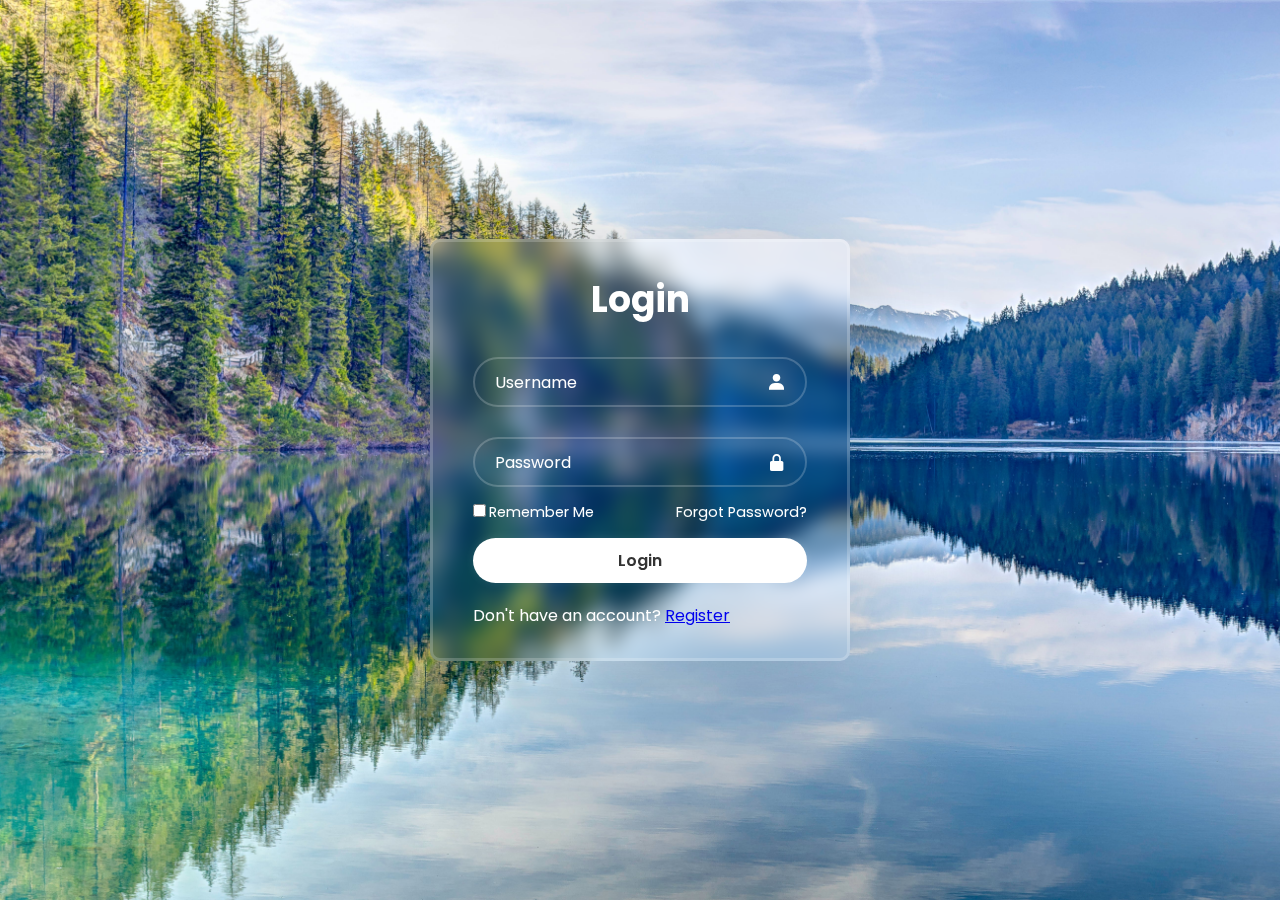
<file: Front/templates/index.html>
<!DOCTYPE html>
<html lang="en">
<head>
    <meta charset="UTF-8">
    <meta name="viewport" content="width=device-width, initial-scale=1.0">
    <title>Document</title>
    <link href='https://unpkg.com/boxicons@2.1.4/css/boxicons.min.css' rel='stylesheet'>
    <link rel="stylesheet" href="style.css">
</head>
<body>

    <div class="wrapper">
        <form action="">
            <h1>Login</h1>
            <div class="input-box">
                <input type="text" placeholder="Username"
                required>
                <i class='bx bxs-user'></i>
            </div>
            <div class="input-box">
                <input type="password" placeholder="Password"
                required>
                <i class='bx bxs-lock-alt' ></i>
            </div>
            <div class="remember-forgot">
                <label><input type="checkbox">Remember Me</label>
                <a href="#">Forgot Password?</a>
            </div>
            <button type="submit" class="btn">Login</button>

            <div class="register-link"></div>
            <p>Don't have an account? <a href="#">Register</a></p>
        </form>
    </div>
    
</body>
</html>
</file>
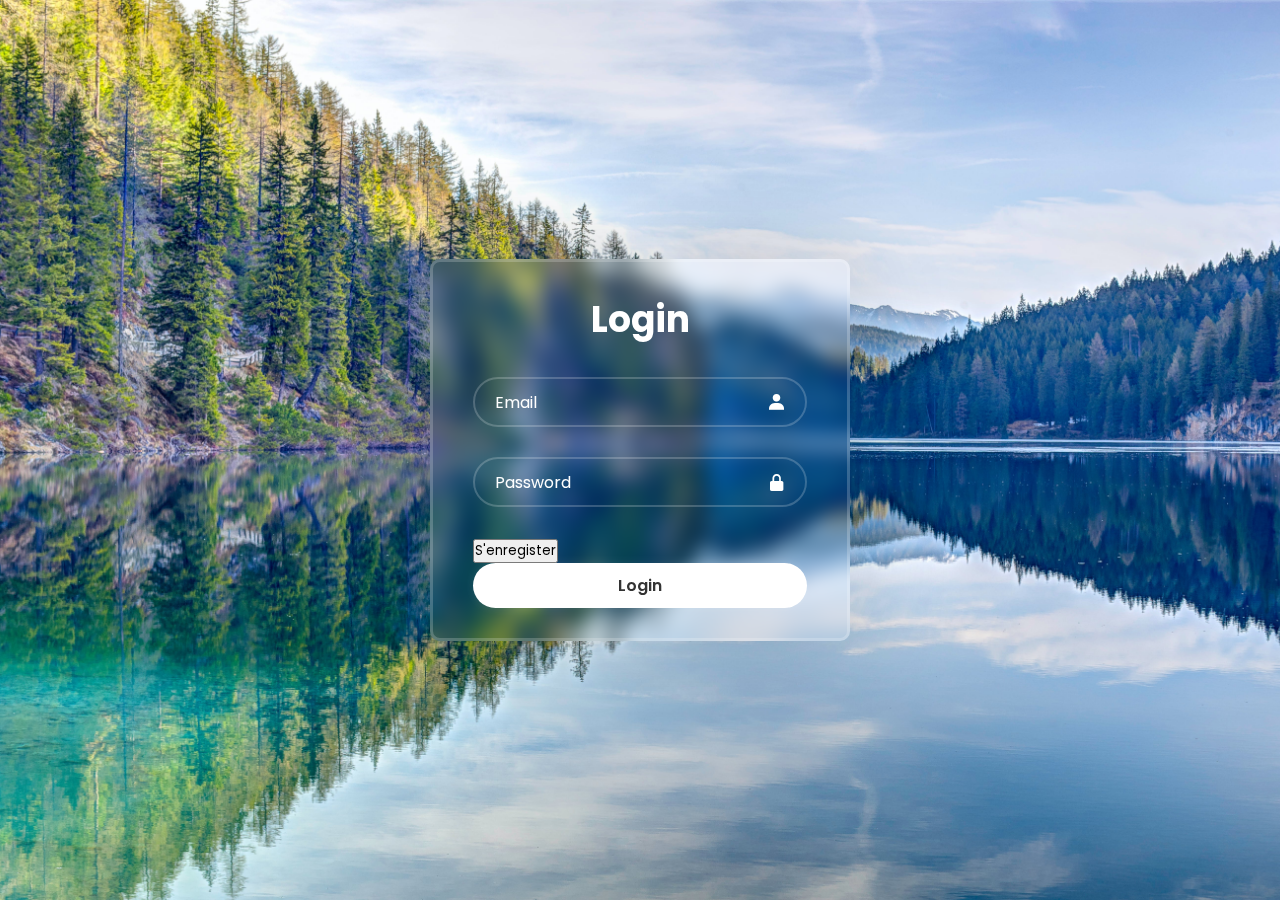
<file: Front/template/Login.html>
<!DOCTYPE html>
<html lang="en">
<head>
    <meta charset="UTF-8">
    <meta name="viewport" content="width=device-width, initial-scale=1.0">
    <title>Document</title>
    <link href='https://unpkg.com/boxicons@2.1.4/css/boxicons.min.css' rel='stylesheet'>
    <link rel="stylesheet" href="../static/Login.css">
</head>
<body>

    <div class="wrapper">
        <form action="/login" method="POST">
            <h1>Login</h1>
            <div class="input-box">
                <input type="text" placeholder="Email" name="email" required>
                <i class='bx bxs-user'></i>
            </div>
            <div class="input-box">
                <input type="password" placeholder="Password" name="password" required>
                <i class='bx bxs-lock-alt'></i>
            </div>
            <a href="/Register"><button type="button">S'enregister</button></a>
            <button type="submit" class="btn">Login</button>
        </form>        
    </div>
    
</body>
</html>
</file>
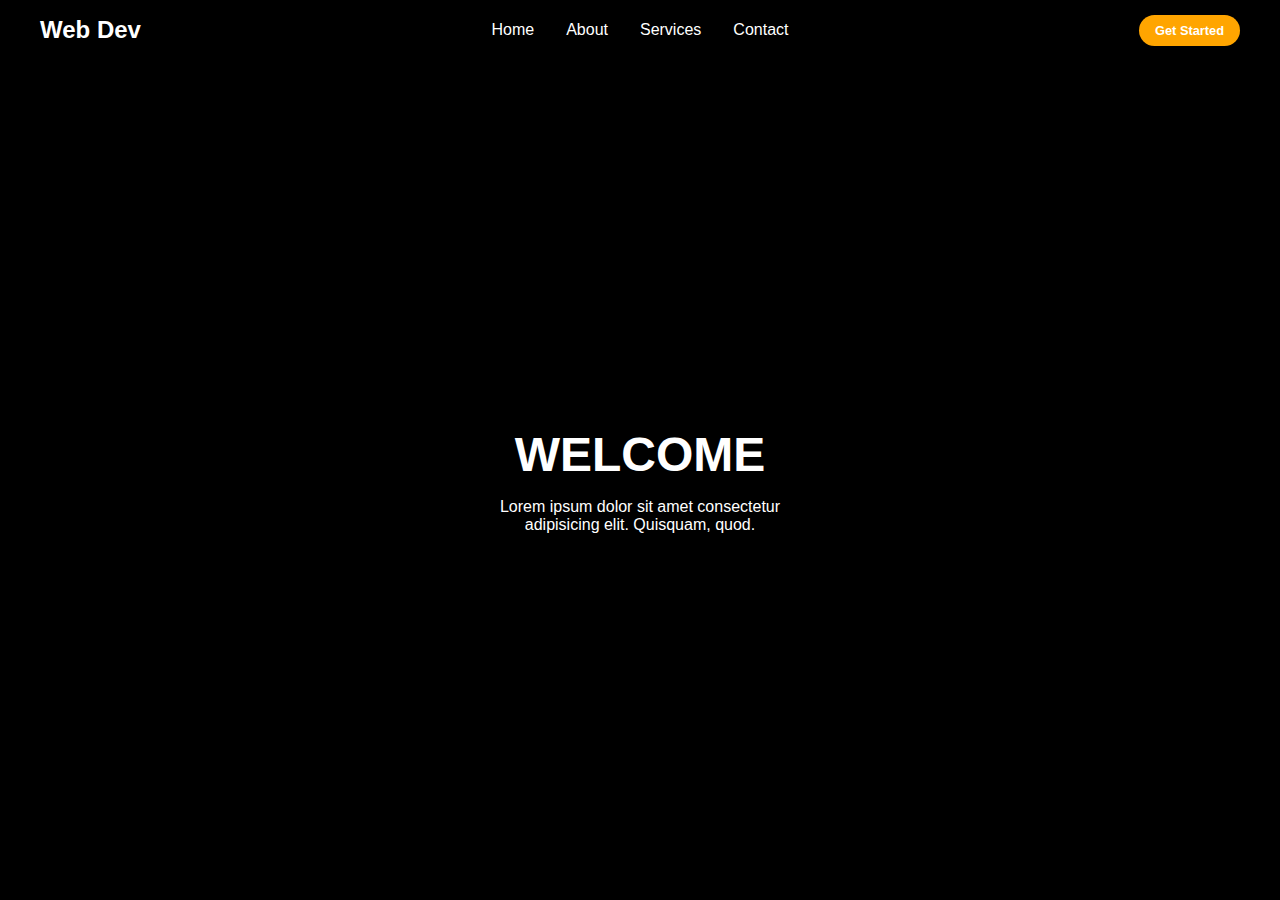
<file: Front/template/test.html>
<!DOCTYPE html>
<html lang="en">
<head>
    <meta charset="UTF-8">
    <meta name="viewport" content="width=device-width, initial-scale=1.0">
    <link rel="stylesheet" href="https://cdnjs.cloudflare.com/ajax/libs/font-awesome/6.5.1/css/all.min.css" integrity="sha512-DTOQO9RWCH3ppGqcWaEA1BIZOC6xxalwEsw9c2QQeAIftl+Vegovlnee1c9QX4TctnWMn13TZye+giMm8e2LwA==" crossorigin="anonymous" referrerpolicy="no-referrer" />
    <title>Document</title>
    <link rel="stylesheet" href="test.css">
</head>
<body>
    <header>
        <div class="navbar">
            <div class="logo"><a href="#">Web Dev</a></div>
            <ul class="links">
                <li><a href="hero">Home</a></li>
                <li><a href="about">About</a></li>
                <li><a href="services">Services</a></li>
                <li><a href="contact">Contact</a></li>
            </ul>
            <a href="#" class="action_btn">Get Started</a>
            <div class="toggle_btn">
                <i class="fa-solid fa-bars"></i>
            </div>
        </div>

        <div class="dropdown_menu">
            <li><a href="hero">Home</a></li>
            <li><a href="about">About</a></li>
            <li><a href="services">Services</a></li>
            <li><a href="contact">Contact</a></li>
            <li><a href="#" class="action_btn">Get Started</a></li>
        </div>
    </header>
    <main>
        <section id="hero">
            <h1>WELCOME</h1>
            <p>
                Lorem ipsum dolor sit amet consectetur <br /> adipisicing elit. Quisquam, quod.
            </p>
        </section>
    </main>
    <script>
        const toggleBtn = document.querySelector('.toggle_btn');
        const toggleBtnIcon = document.querySelector('.toggle_btn i');
        const dropDownMenu = document.querySelector('.dropdown_menu'); 

        toggleBtn.onclick = function () {
            dropDownMenu.classList.toggle('open');
            const isOpen = dropDownMenu.classList.contains('open');

            toggleBtnIcon.classList = isOpen
                ? 'fa-solid fa-xmark'
                : 'fa-solid fa-bars'
        }
    </script>
</body>
</html>
</file>
<file: Front/templates/style.css>
@import url("https://fonts.googleapis.com/css2?family=Poppins:wght@300;400;500;600;700;800;900&display=swap");

* {
    margin: 0;
    padding: 0;
    box-sizing: border-box;
    font-family: "Poppins", sans-serif;
}

body {
    display: flex;
    justify-content: center;
    align-items: center;
    min-height: 100vh;
    background: url(back.jpg) no-repeat;
    background-size: cover;
    background-position: center;
}

.wrapper {
    width: 420px;
    background: transparent;
    border: solid rgba(255, 255, 255, .2);
    backdrop-filter: blur(10px);
    box-shadow: 0 0 100px rgba(15, 15, 15, 0.2);
    color: #ffff;
    border-radius: 10px;
    padding: 30px 40px;
}

.wrapper h1 {
    font-size: 36px;
    text-align: center;
}

.wrapper .input-box {
    position: relative;
    width: 100%;
    height: 50px;
    margin: 30px 0;
}

.input-box input {
    width: 100%;
    height: 100%;
    background: transparent;
    border: none;
    outline: none;
    border: 2px solid rgba(255, 255, 255, .2);
    border-radius: 40px;
    font-size: 16px;
    color: #FFFF;
    padding: 20px 45px 20px 20px;
}

.input-box input::placeholder {
    color: #ffff;
}

.input-box i {
    position: absolute;
    right: 20px;
    top: 50%;
    transform: translateY(-50%);
    font-size: 20px;
}

.wrapper .remember-forgot {
    display: flex;
    justify-content: space-between;
    font-size: 14.5px;
    margin: -15px 0 15px;
}

.remember-forgot label input {
    accent-color: #ffff;
    margin-right: 3px;
}

.remember-forgot a {
    color: #ffff;
    text-decoration: none;
}

.remember-forgot a:hover {
    text-decoration: underline;
}

.wrapper .btn {
    width: 100%;
    height: 45px;
    background: #ffff;
    border: none;
    outline: none;
    border-radius: 40px;
    box-shadow: 0 0 10px rgba(255, 255, 255, .1);
    cursor: pointer;
    font-size: 16px;
    color: #333;
    font-weight: 600;
}

.wrapper .register-link {
    font-size: 14.5px;
    text-align: center;
    margin: 20px 0 15px;
}

.register-link p a {
    color: #FFFF;
    text-decoration: none;
    font-weight: 600;
}

.register-link p a:hover {
    text-decoration: underline;
}
</file>
<file: Front/static/Login.css>
@import url("https://fonts.googleapis.com/css2?family=Poppins:wght@300;400;500;600;700;800;900&display=swap");

* {
    margin: 0;
    padding: 0;
    box-sizing: border-box;
    font-family: "Poppins", sans-serif;
}

body {
    display: flex;
    justify-content: center;
    align-items: center;
    min-height: 100vh;
    background: url(image/back.jpg) no-repeat;
    background-size: cover;
    background-position: center;
}

.wrapper {
    width: 420px;
    background: transparent;
    border: solid rgba(255, 255, 255, .2);
    backdrop-filter: blur(10px);
    box-shadow: 0 0 100px rgba(15, 15, 15, 0.2);
    color: #ffff;
    border-radius: 10px;
    padding: 30px 40px;
}

.wrapper h1 {
    font-size: 36px;
    text-align: center;
}

.wrapper .input-box {
    position: relative;
    width: 100%;
    height: 50px;
    margin: 30px 0;
}

.input-box input {
    width: 100%;
    height: 100%;
    background: transparent;
    border: none;
    outline: none;
    border: 2px solid rgba(255, 255, 255, .2);
    border-radius: 40px;
    font-size: 16px;
    color: #FFFF;
    padding: 20px 45px 20px 20px;
}

.input-box input::placeholder {
    color: #ffff;
}

.input-box i {
    position: absolute;
    right: 20px;
    top: 50%;
    transform: translateY(-50%);
    font-size: 20px;
}

.wrapper .remember-forgot {
    display: flex;
    justify-content: space-between;
    font-size: 14.5px;
    margin: -15px 0 15px;
}

.remember-forgot label input {
    accent-color: #ffff;
    margin-right: 3px;
}

.remember-forgot a {
    color: #ffff;
    text-decoration: none;
}

.remember-forgot a:hover {
    text-decoration: underline;
}

.wrapper .btn {
    width: 100%;
    height: 45px;
    background: #ffff;
    border: none;
    outline: none;
    border-radius: 40px;
    box-shadow: 0 0 10px rgba(255, 255, 255, .1);
    cursor: pointer;
    font-size: 16px;
    color: #333;
    font-weight: 600;
}

.wrapper .register-link {
    font-size: 14.5px;
    text-align: center;
    margin: 20px 0 15px;
}

.register-link p a {
    color: #FFFF;
    text-decoration: none;
    font-weight: 600;
}

.register-link p a:hover {
    text-decoration: underline;
}
</file>
<file: Front/template/test.css>
*{
    margin: 0;
    padding: 0;
    box-sizing: border-box;
    font-family: 'Open Sans', sans-serif;
}

body{
    height: 100vh;
    background-color: black;
    background-image: url('https://images.unsplash.com/photo-1485470733090-0aae1788d5af?ixlib=rb-4.0.3&ixid=MnwxMjA3fDB8MHxwaG90by1wYWdlfHx8fGVufDB8fHx8&auto=format&fit=crop&w=1517&q=80');
    background-size: cover;
    background-position: center;
}

li{
    list-style: none;
}

a{
    text-decoration: none;
    color: white;
    font-size: 1rem;
}

a:hover{
    color: orange;
}

header {
    position: relative;
    padding: 0 2rem;
}

.navbar {
    width: 100%;
    height: 60px;
    max-width: 1200px;
    margin: 0 auto;
    display: flex;
    align-items: center;
    justify-content: space-between;
}

.navbar .logo a {
    font-size: 1.5rem;
    font-weight: bold;
}

.navbar .links {
    display: flex;
    gap: 2rem;  
}

.navbar .toggle_btn {
    color: white;
    font-size: 1.5rem;
    cursor: pointer;
    display: none;
}

.action_btn {
    background-color: orange;
    color: white;
    padding: 0.5rem 1rem;
    border-radius: 20px;
    border: none;
    outline: none;
    font-size: 0.8rem;
    font-weight: bold;
    cursor: pointer;
    transition: scale 0.2 ease;
}

.action_btn:hover {
    scale: 1.05;
    color: #fff;
}

.action_btn:active {
    scale: 0.95;
}

.dropdown_menu.open{
    height: 240px;
}

.dropdown_menu {
    position: absolute;
    right: 2rem;
    top: 60px;
    height: 0;
    width: 300px;
    background: rgba(255, 255, 255, 0.1);
    border-radius: 10px;
    overflow: hidden;
    transition: height 0.2s cubic-bezier(0.175, 0.885, 0.32, 1.275);
}

.dropdown_menu li {
    padding: 0.7rem;
    display: flex;
    align-items: center;
    justify-content: center;
}

.dropdown_menu .action_btn {
    width: 100%;
    display: flex;
    justify-content: center;

}

section#hero {
    height: calc(100vh - 60px);
    display: flex;
    flex-direction: column;
    align-items: center;
    justify-content: center;
    text-align: center;
    color: #fff;

}

#hero h1{
    font-size: 3rem;
    margin-bottom: 1rem;
}

@media (max-width: 992px) {
    .navbar .links,
    .navbar .action_btn {
        display: none;
    }

    .navbar .toggle_btn {
        display: block;
    }

    .dropdown_menu {
        display: block;
    }

}

@media (max-width: 576px) {
    .dropdown_menu {
        left: 2rem;
        width: unset;
    }

}
</file>
